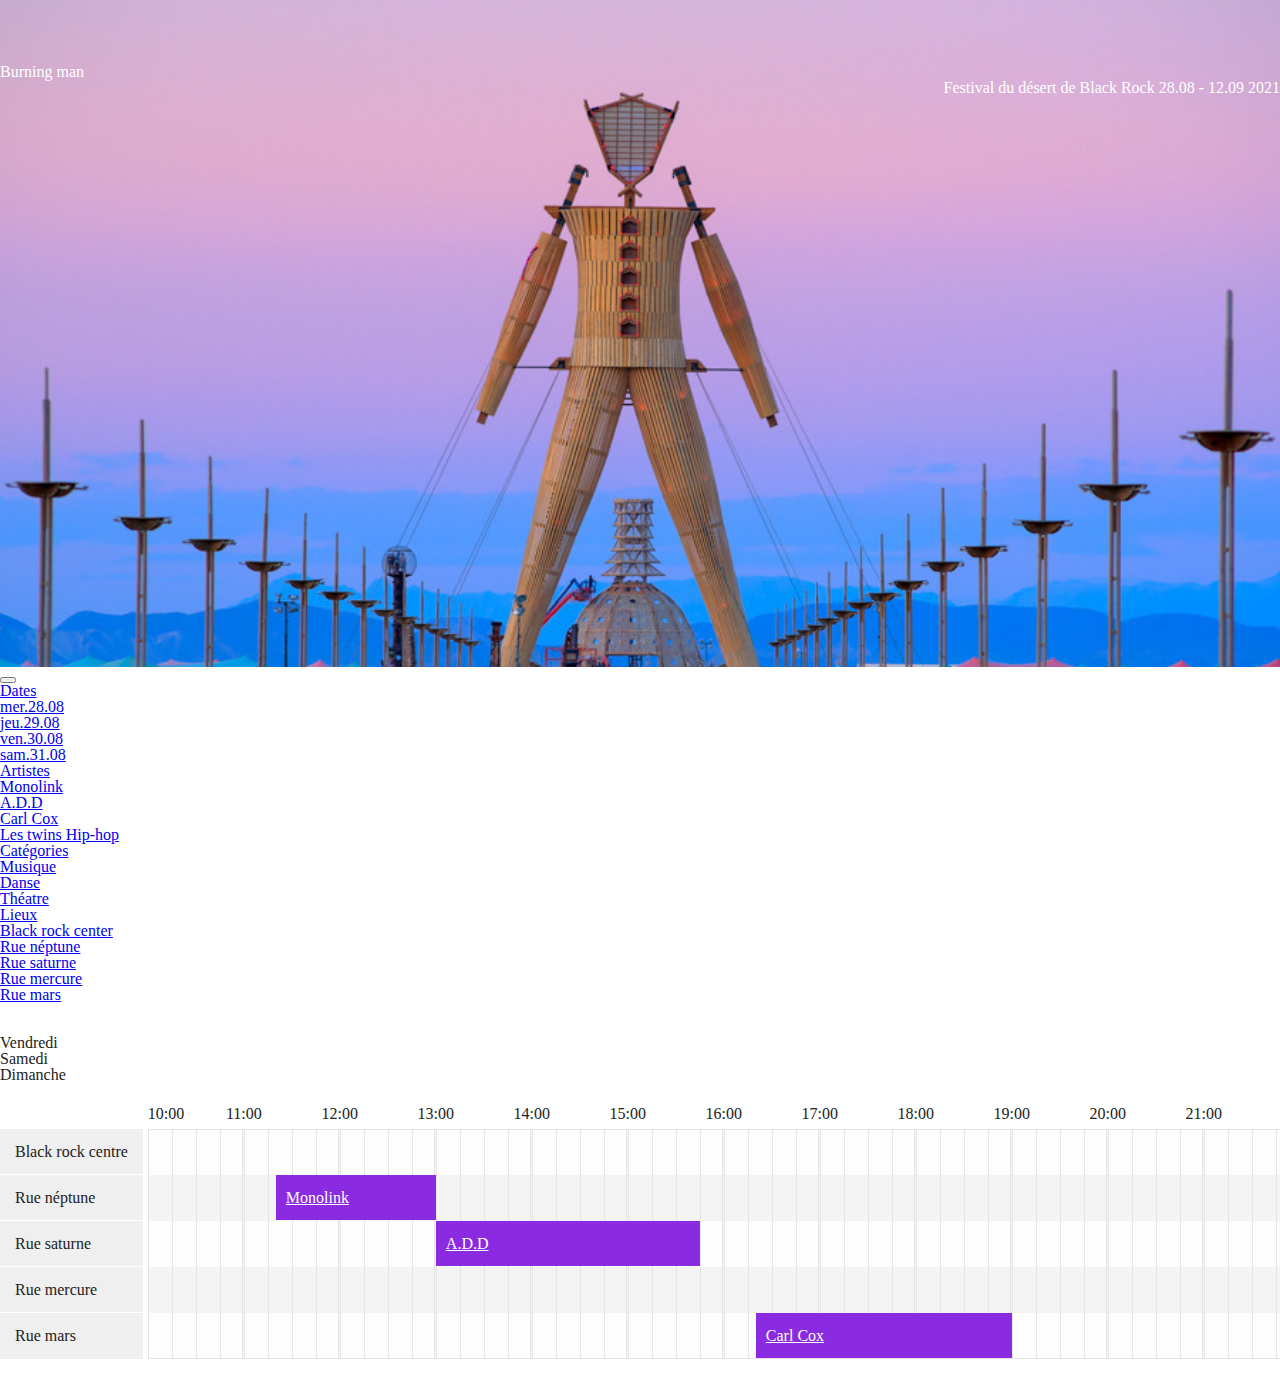
<file: index.html>
<!DOCTYPE html>
<!--[if lt IE 7]>      <html class="no-js lt-ie9 lt-ie8 lt-ie7"> <![endif]-->
<!--[if IE 7]>         <html class="no-js lt-ie9 lt-ie8"> <![endif]-->
<!--[if IE 8]>         <html class="no-js lt-ie9"> <![endif]-->
<!--[if gt IE 8]>      <html class="no-js"> <!--<![endif]-->
<html>
  <head>
    <meta charset="utf-8" />
    <meta http-equiv="X-UA-Compatible" content="IE=edge" />
    <title>Site Festival</title>
    <meta name="description" content="" />
    <meta name="viewport" content="width=device-width, initial-scale=1" />
    <link rel="stylesheet" href="css/reset.css" />
    <!-- CSS only -->
    <link
      href="https://cdn.jsdelivr.net/npm/bootstrap@5.0.0-beta1/dist/css/bootstrap.min.css"
      rel="stylesheet"
      integrity="sha384-giJF6kkoqNQ00vy+HMDP7azOuL0xtbfIcaT9wjKHr8RbDVddVHyTfAAsrekwKmP1"
      crossorigin="anonymous"
    />
    <script
      src="https://cdn.jsdelivr.net/npm/bootstrap@5.0.0-beta1/dist/js/bootstrap.bundle.min.js"
      integrity="sha384-ygbV9kiqUc6oa4msXn9868pTtWMgiQaeYH7/t7LECLbyPA2x65Kgf80OJFdroafW"
      crossorigin="anonymous"
    ></script>

    <link rel="stylesheet" href="css/vendor/timetablejs.css" />
    <link rel="stylesheet" href="css/style.css" />
    <script src="js/vendor/timetable.js" async defer></script>
    <script src="js/app.js" async defer></script>
  </head>
  <body>
    <div class="fondImage">
      <header class="container">
        <div class="row">
          <h1 class="col-sm-7">Burning man</h1>
          <h2 class="col-sm-5">
            Festival du désert de Black Rock 28.08 - 12.09 2021
          </h2>
        </div>
        <!-- .row -->
      </header>
    </div>
    <!-- .fondImage -->

    <nav class="navbar navbar-expand-lg navbar-light bg-light">
      <div class="container-fluid">
        <!--<a class="navbar-brand" href="#">Navbar</a>-->
        <button
          class="navbar-toggler"
          type="button"
          data-bs-toggle="collapse"
          data-bs-target="#navbarSupportedContent"
          aria-controls="navbarSupportedContent"
          aria-expanded="false"
          aria-label="Toggle navigation"
        >
          <span class="navbar-toggler-icon"></span>
        </button>
        <div class="collapse navbar-collapse" id="navbarSupportedContent">
          <ul class="navbar-nav me-auto mb-2 mb-lg-0">
            <li class="nav-item dropdown">
              <a
                class="nav-link dropdown-toggle"
                href="#"
                id="navbarDropdown"
                role="button"
                data-bs-toggle="dropdown"
                aria-expanded="false"
              >
                <!-- Dates des évenements-->
                Dates
              </a>
              <ul class="dropdown-menu" aria-labelledby="navbarDropdown">
                <li><a class="dropdown-item" href="#">mer.28.08</a></li>
                <li><a class="dropdown-item" href="#">jeu.29.08</a></li>
                <li><a class="dropdown-item" href="#">ven.30.08</a></li>
                <li><a class="dropdown-item" href="#">sam.31.08</a></li>
              </ul>
            </li>

            <li class="nav-item dropdown">
              <a
                class="nav-link dropdown-toggle"
                href="#"
                id="navbarDropdown"
                role="button"
                data-bs-toggle="dropdown"
                aria-expanded="false"
              >
                <!-- Artistes musiques-->
                Artistes
              </a>
              <ul class="dropdown-menu" aria-labelledby="navbarDropdown">
                <li><a class="dropdown-item" href="#">Monolink</a></li>
                <li><a class="dropdown-item" href="#">A.D.D</a></li>
                <li><a class="dropdown-item" href="#">Carl Cox</a></li>
                <li><a class="dropdown-item" href="#">Les twins Hip-hop</a></li>
              </ul>
            </li>

            <li class="nav-item dropdown">
              <a
                class="nav-link dropdown-toggle"
                href="#"
                id="navbarDropdown"
                role="button"
                data-bs-toggle="dropdown"
                aria-expanded="false"
              >
                <!-- catégories-->
                Catégories
              </a>
              <ul class="dropdown-menu" aria-labelledby="navbarDropdown">
                <li><a class="dropdown-item" href="#">Musique</a></li>
                <li><a class="dropdown-item" href="#">Danse</a></li>
                <li><a class="dropdown-item" href="#">Théatre</a></li>
              </ul>
            </li>

            <li class="nav-item dropdown">
              <a
                class="nav-link dropdown-toggle"
                href="#"
                id="navbarDropdown"
                role="button"
                data-bs-toggle="dropdown"
                aria-expanded="false"
              >
                Lieux
              </a>
              <ul class="dropdown-menu" aria-labelledby="navbarDropdown">
                <li><a class="dropdown-item" href="#">Black rock center</a></li>
                <li><a class="dropdown-item" href="#">Rue néptune</a></li>
                <li><a class="dropdown-item" href="#">Rue saturne</a></li>
                <li><a class="dropdown-item" href="#">Rue mercure</a></li>
                <li><a class="dropdown-item" href="#">Rue mars</a></li>
              </ul>
            </li>
          </ul>
        </div>
      </div>
    </nav>
    <br />
    <br />
    <main>
      <div id="jours">
        <ul>
          <!-- La classe définissant le jour doit toujours être en deuxième position -->
          <li class="filter vendredi active">Vendredi</li>
          <li class="filter samedi">Samedi</li>
          <li class="filter dimanche">Dimanche</li>
        </ul>
      </div>
      <div id="timetable" class="timetable"></div>
    </main>

    <!--
    <nav class="container">
      <div class="row">
        navigation à fair…
        <ul>
          <li>Dates</li>
          <li>Artistes</li>
          <li>Catégories</li>
          <li>Lieux</li>
        </ul>
      </nav>
    -->
  </body>
</html>
</file>
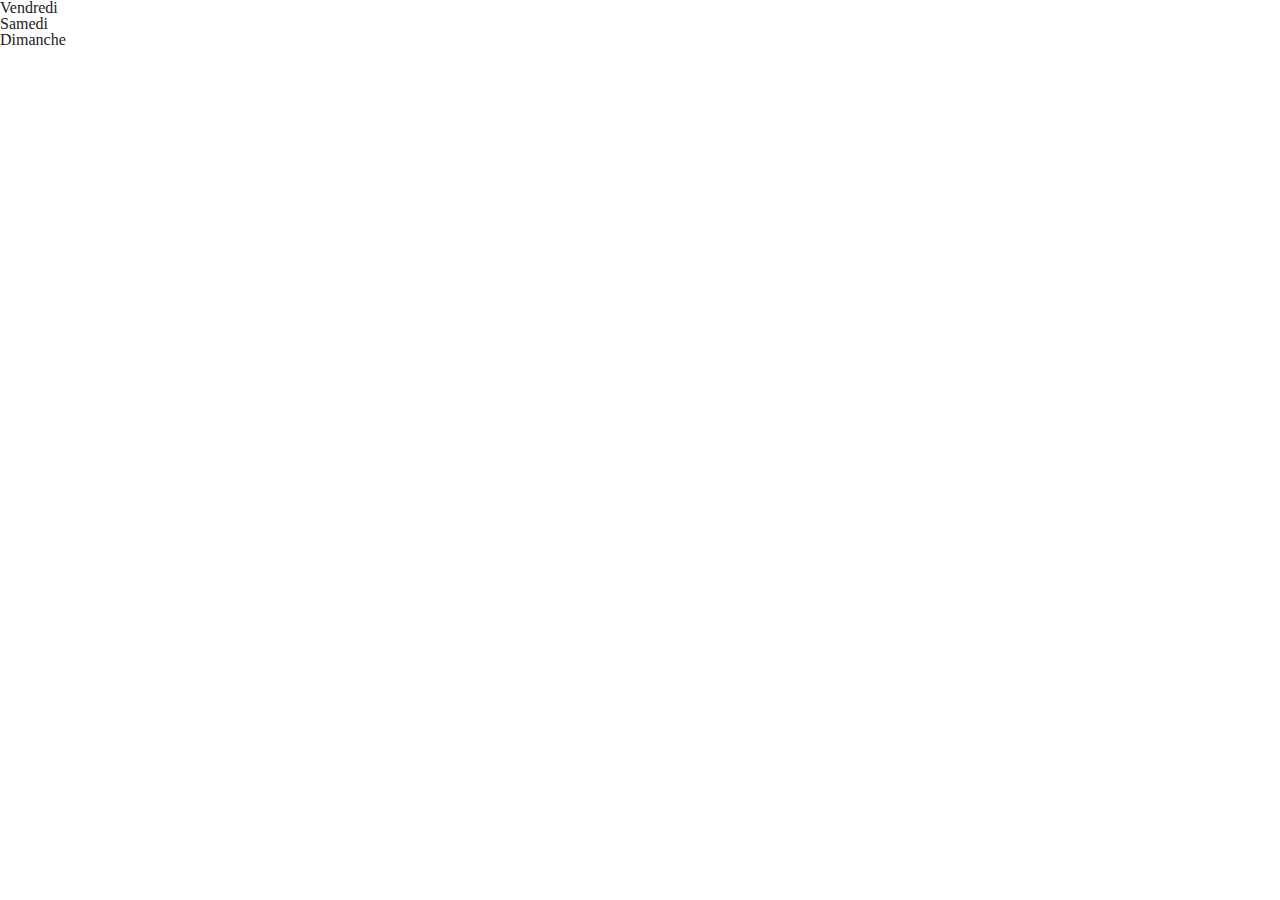
<file: index-SP.html>
<!DOCTYPE html>
<!--[if lt IE 7]>      <html class="no-js lt-ie9 lt-ie8 lt-ie7"> <![endif]-->
<!--[if IE 7]>         <html class="no-js lt-ie9 lt-ie8"> <![endif]-->
<!--[if IE 8]>         <html class="no-js lt-ie9"> <![endif]-->
<!--[if gt IE 8]>      <html class="no-js"> <!--<![endif]-->
<html>
  <head>
    <meta charset="utf-8" />
    <meta http-equiv="X-UA-Compatible" content="IE=edge" />
    <title>Site Festival</title>
    <meta name="description" content="" />
    <meta name="viewport" content="width=device-width, initial-scale=1" />
    <link rel="stylesheet" href="css/reset.css" />
    <link rel="stylesheet" href="css/vendor/timetablejs.css" />
    <link rel="stylesheet" href="css/style.css" />
    <script src="js/vendor/timetable.js" async defer></script>
    <script src="js/app.js" async defer></script>
  </head>
  <body>
    <div id="jours">
      <ul>
        <!-- La classe définissant le jour doit toujours être en deuxième position -->
        <li class="filter vendredi active">Vendredi</li>
        <li class="filter samedi">Samedi</li>
        <li class="filter dimanche">Dimanche</li>
      </ul>
    </div>
    <div id="timetable" class="timetable"></div>

    <!--[if lt IE 7]>
      <p class="browsehappy">
        You are using an <strong>outdated</strong> browser. Please
        <a href="#">upgrade your browser</a> to improve your experience.
      </p>
    <![endif]-->


    
  </body>
</html>
</file>
<file: css/vendor/timetablejs.css>
.timetable {
  display: flex;
  align-items: stretch;
  width: 100%;
  max-width: 100%;
  box-sizing: border-box;
}
.timetable * {
  box-sizing: inherit;
}
.timetable li,
.timetable ul {
  list-style-type: none;
  margin: 0;
}
.timetable li,
.timetable ul {
  padding: 0;
}
.timetable > aside {
  flex: none;
  max-width: 30%;
  padding: 0 !important;
  margin-top: 46px;
  border-right: 5px solid transparent;
  position: relative;
}
.timetable > aside li {
  padding: 0 15px;
  background-color: #efefef;
  line-height: 46px;
}
.timetable > aside li:not(:last-of-type) {
  border-bottom: 1px solid #fff;
}
.timetable > aside .row-heading {
  display: inline-block;
  max-width: 100%;
  overflow: hidden;
  text-overflow: ellipsis;
  white-space: nowrap;
  word-wrap: normal;
}
.timetable > aside:before {
  content: "";
  display: block;
  background-color: #fff;
  height: 46px;
  position: relative;
  margin-top: -46px;
  top: 0;
}
.timetable aside li,
.timetable time li {
  height: 46px;
}
.timetable > section {
  flex: 3 0 auto;
  width: 0;
  padding: 0 !important;
}
.timetable > section time {
  display: block;
  width: 100%;
  overflow-x: scroll;
  -webkit-overflow-scrolling: touch;
}
.timetable > section > header {
  position: relative;
  top: 0;
  z-index: 3;
  width: 100%;
  overflow: hidden;
  background-color: #fff;
  transform-style: preserve-3d;
}
.timetable > section > header ul {
  display: flex;
  height: 46px;
  align-items: center;
}
.timetable > section > header li {
  flex: none;
  display: block;
  position: relative;
  width: 96px;
}
.timetable > section > header li .time-label {
  display: block;
  position: absolute;
  left: 0;
}
.timetable > section > header li:not(:first-of-type) .time-label {
  transform: translateX(-50%);
}
.timetable > section > header li:last-of-type {
  width: 0;
}
.timetable > section > header li:last-of-type .time-label {
  transform: translateX(-100%);
}
.timetable ul.room-timeline {
  border-left: none;
  display: flex;
  flex-direction: column;
  align-items: stretch;
}
.timetable ul.room-timeline li {
  position: relative;
  background-color: #f4f4f4;
  height: 46px;
}
.timetable ul.room-timeline li:nth-of-type(odd) {
  background-color: #fdfdfd;
}
.timetable ul.room-timeline li:first-of-type {
  border-top: 1px solid #e5e5e5;
}
.timetable ul.room-timeline li:last-of-type {
  border-bottom: 1px solid #e5e5e5;
}
.timetable ul.room-timeline li:not(:last-of-type) {
  border-bottom: none;
}
.timetable ul.room-timeline li:first-child .time-entry {
  height: 44px;
}
.timetable ul.room-timeline li:after,
.timetable ul.room-timeline li:before {
  content: "";
  position: absolute;
  z-index: 1;
  left: 0;
  top: 0;
  right: 0;
  bottom: 0;
}
.timetable ul.room-timeline li:before {
  background-image: linear-gradient(90deg, #e5e5e5 1px, transparent 0);
  background-size: 24px auto;
}
.timetable ul.room-timeline li:after {
  background-image: linear-gradient(
    90deg,
    #e5e5e5,
    #e5e5e5 1px,
    #f4f4f4 0,
    #f4f4f4 2px,
    #e5e5e5 0,
    #e5e5e5 3px,
    transparent 0,
    transparent
  );
  background-size: 96px auto;
  background-position: -2px 0;
}
.timetable .time-entry {
  background-color: #ec6a5e;
  transition: background-color 0.2s;
  height: 45px;
  display: block;
  position: absolute;
  z-index: 2;
  padding: 0 10px;
  white-space: normal;
  overflow: hidden;
  color: #fff;
  border: 1px solid #e32c1b;
  transform-style: preserve-3d;
}
.timetable .time-entry small {
  position: relative;
  top: 50%;
  transform: translateY(-50%);
  display: block;
}
.timetable .time-entry:hover {
  background-color: #e74030;
}
</file>
<file: css/style.css>
.fondImage {
  background: url(../fond.jpg) no-repeat center center fixed;
  -webkit-background-size: cover;
  -moz-background-size: cover;
  -o-background-size: cover;
  background-size: cover;
}

.fondImage * {
  color: #fff;
}

.fondImage header {
  min-height: 67vh;
  padding-top: 4rem;
}

header h2 {
  text-align: right;
}

.timetable .time-entry {
  background-color: blueviolet;
  border: none;
}
</file>
